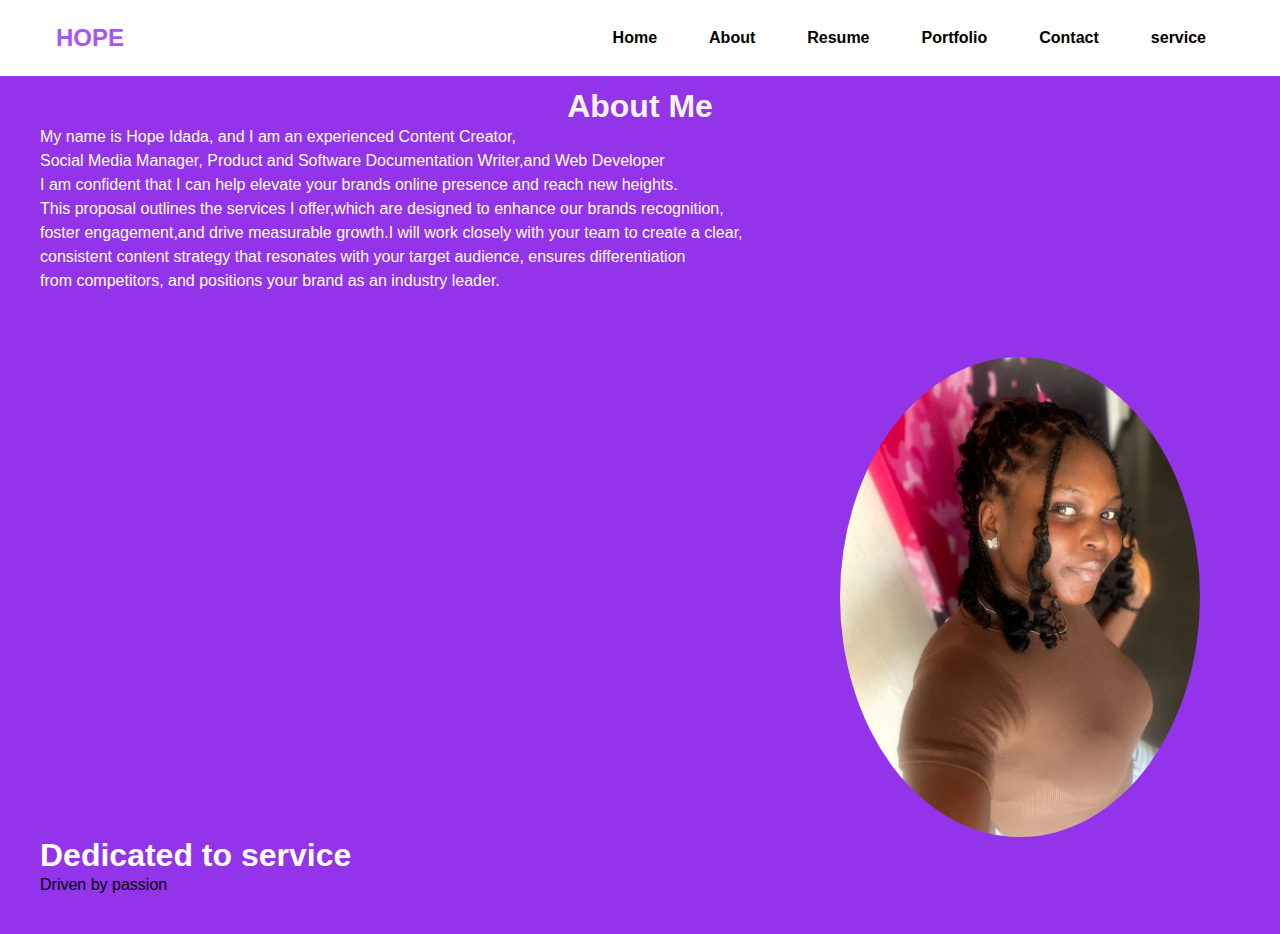
<file: about.html>
<!DOCTYPE html>
<html lang="en">

<head>
    <meta charset="UTF-8">
    <meta name="viewport" content="width=device-width, initial-scale=1.0">
    <link rel="stylesheet" href="style.css">
    <title>About</title>
</head>

<body>
    <nav>
        <div class="nav__content">
            <div class="logo"><a href="#">HOPE</a></div>
            <label for="check" class="checkbox">
                <i class="ri-menu-line"></i>
            </label>
            <input type="checkbox" name="check" id="check">
            <ul>
                <li><a href="index.html">Home</a></li>
                <li><a href="#">About</a></li>
                <li><a href="resume.html">Resume</a></li>
                <li><a href="portfolio.html">Portfolio</a></li>
                <li><a href="contact.html">Contact</a></li>
                <li><a href="service.html">service</a></li>
            </ul>
        </div>
    </nav>
    <section id="about">
        <div class="container mt-4 pt-4">
            <h1 class="text-center">About Me</h1>
            <p class="description"> My name is Hope Idada, and I am an experienced Content Creator,
            <br>Social Media Manager, Product and Software Documentation Writer,and Web Developer
                <br>I am confident that I can help elevate your brands online presence and reach new heights.<br>
            This proposal outlines the services I offer,which are designed to enhance our brands recognition,
            <br>foster engagement,and drive measurable growth.I will work closely
                with your team to create a clear,<br> consistent content strategy
                that resonates with your target audience, ensures differentiation
                <br>from competitors,
                and positions your brand as an industry leader.
            </p>
             <div class="about_image">
                    <img src="image/hope2.jfif" alt="About Me Image">
                </div>
            <h3> Dedicated to service </h3>
           <p> Driven by passion</p>

        </div>
        </div>
        </div>
        </div>
    </section>


</body>

</html>
</file>
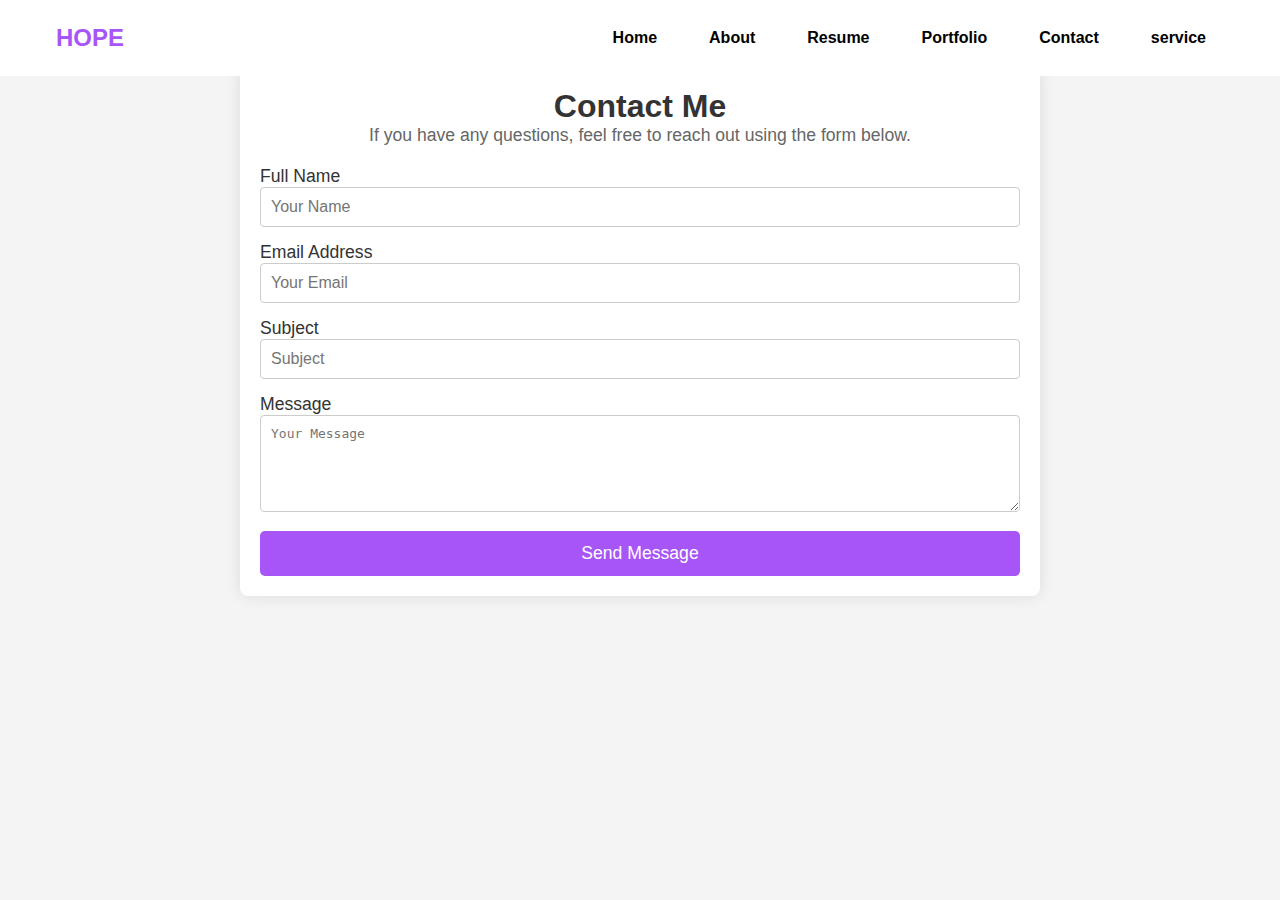
<file: contact.html>
<!DOCTYPE html>
<html lang="en">

<head>
    <meta charset="UTF-8">
    <meta name="viewport" content="width=device-width, initial-scale=1.0">
    <link rel="stylesheet" href="style.css">
    <title>Contact</title>
    <style>
       
        body {
            font-family: Arial, sans-serif;
            background-color: #f4f4f4;
            margin: 0;
            padding: 0;
        }

       
        .contact-container {
            width: 100%;
            max-width: 800px;
            margin: 50px auto;
            padding: 20px;
            background-color: #fff;
            border-radius: 8px;
            box-shadow: 0 0 15px rgba(0, 0, 0, 0.1);
        }

        h1 {
            text-align: center;
            color: #333;
        }

        p {
            text-align: center;
            color: #666;
            font-size: 1.1em;
            margin-bottom: 20px;
        }

        
        .contact-form {
            display: flex;
            flex-direction: column;
        }

        .form-group {
            margin-bottom: 15px;
        }

        label {
            font-size: 1.1em;
            margin-bottom: 5px;
            color: #333;
        }

        input, textarea {
            width: 100%;
            padding: 10px;
            border: 1px solid #ccc;
            border-radius: 4px;
            font-size: 1em;
            color: #333;
        }

        input:focus, textarea:focus {
            border-color: #007BFF;
            outline: none;
        }

        textarea {
            resize: vertical;
        }

        
        .submit-btn {
            background-color: #a855f7;
            color: white;
            padding: 12px;
            font-size: 1.1em;
            border: none;
            border-radius: 5px;
            cursor: pointer;
            transition: background-color 0.3s ease;
        }

        .submit-btn:hover {
            background-color: #a855f7;
        }
    </style>
</head>

<body>
    <nav>
        <div class="nav__content">
            <div class="logo"><a href="#">HOPE</a></div>
            <label for="check" class="checkbox">
                <i class="ri-menu-line"></i>
            </label>
            <input type="checkbox" name="check" id="check">
            <ul>
                <li><a href="index.html">Home</a></li>
                <li><a href="about.html">About</a></li>
                <li><a href="resume.html">Resume</a></li>
                <li><a href="portfolio.html">Portfolio</a></li>
                <li><a href="#">Contact</a></li>
                <li><a href="service.html">service</a></li>
            </ul>
        </div>
    </nav>
    \<div class="contact-container">
        <h1>Contact Me</h1>
        <p>If you have any questions, feel free to reach out using the form below.</p>
        
        <form action="#" method="POST" class="contact-form">
            <div class="form-group">
                <label for="name">Full Name</label>
                <input type="text" id="name" name="name" placeholder="Your Name" required>
            </div>
            
            <div class="form-group">
                <label for="email">Email Address</label>
                <input type="email" id="email" name="email" placeholder="Your Email" required>
            </div>
            
            <div class="form-group">
                <label for="subject">Subject</label>
                <input type="text" id="subject" name="subject" placeholder="Subject" required>
            </div>
            
            <div class="form-group">
                <label for="message">Message</label>
                <textarea id="message" name="message" rows="5" placeholder="Your Message" required></textarea>
            </div>
            
            <button type="submit" class="submit-btn">Send Message</button>
        </form>
    </div>
</body>

</html>
</file>
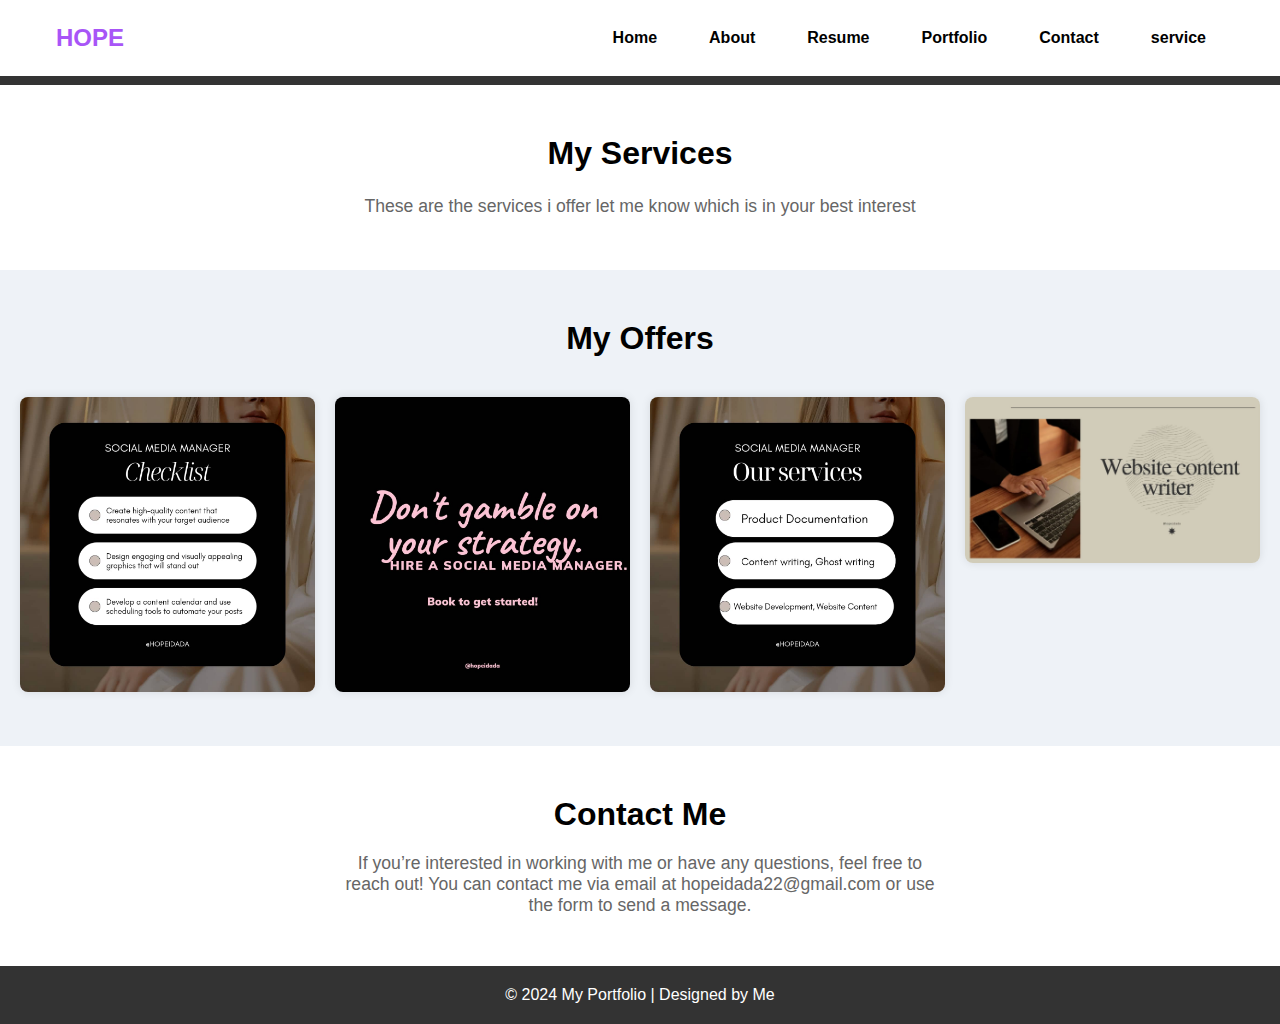
<file: portfolio.html>
<!DOCTYPE html>
<html lang="en">
<head>
    <meta charset="UTF-8">
    <meta name="viewport" content="width=device-width, initial-scale=1.0">
    <link rel="stylesheet" href="style.css">
    <title>Portfolio</title>
    <style>
        /* General styles */
        body {
            font-family: Arial, sans-serif;
            margin: 0;
            padding: 0;
            background-color: #f4f4f4;
        }

        header {
            background-color: #333;
            color: white;
            padding: 20px 0;
            text-align: center;
        }

        header h1 {
            margin: 0;
            font-size: 2.5em;
        }

        /* Section styles */
        .section {
            padding: 50px 20px;
            text-align: center;
        }

        /* About section */
        .about {
            background-color: #fff;
        }

        .about h2 {
            font-size: 2em;
            margin-bottom: 20px;
        }

        .about p {
            font-size: 1.1em;
            color: #666;
            max-width: 800px;
            margin: 0 auto;
            line-height: 1.6;
        }

        /* Portfolio section */
        .portfolio {
            background-color: #eef2f7;
        }

        .portfolio h2 {
            font-size: 2em;
            margin-bottom: 40px;
        }

        .portfolio-gallery {
            display: grid;
            grid-template-columns: repeat(auto-fill, minmax(250px, 1fr));
            gap: 20px;
            justify-items: center;
        }

        .portfolio-gallery img {
            width: 100%;
            border-radius: 8px;
            box-shadow: 0 0 10px rgba(0, 0, 0, 0.1);
            transition: transform 0.3s ease;
        }

        .portfolio-gallery img:hover {
            transform: scale(1.05);
        }

        /* Contact section */
        .contact {
            background-color: #fff;
        }

        .contact h2 {
            font-size: 2em;
            margin-bottom: 20px;
        }

        .contact p {
            font-size: 1.1em;
            color: #666;
            max-width: 600px;
            margin: 0 auto;
        }

        /* Footer styles */
        footer {
            background-color: #333;
            color: white;
            padding: 20px 0;
            text-align: center;
        }

        footer p {
            margin: 0;
        }

        /* Responsive design */
        @media (max-width: 768px) {
            header h1 {
                font-size: 2em;
            }

            .about p {
                font-size: 1em;
            }

            .portfolio-gallery {
                grid-template-columns: 1fr 1fr;
            }
        }

        @media (max-width: 480px) {
            header h1 {
                font-size: 1.8em;
            }

            .about p {
                font-size: 0.9em;
            }

            .portfolio-gallery {
                grid-template-columns: 1fr;
            }
        }
    </style>
</head>
<body>
        <nav>
            <div class="nav__content">
                <div class="logo"><a href="#">HOPE</a></div>
                <label for="check" class="checkbox">
                    <i class="ri-menu-line"></i>
                </label>
                <input type="checkbox" name="check" id="check">
                <ul>
                    <li><a href="index.html">Home</a></li>
                    <li><a href="about.html">About</a></li>
                    <li><a href="resume.html">Resume</a></li>
                    <li><a href="#">Portfolio</a></li>
                    <li><a href="contact.html">Contact</a></li>
                    <li><a href="service.html">service</a></li>
                </ul>
            </div>
        </nav>
        <header>
            <h1>Offers</h1>
        </header>
        
        <section class="section about">
            <h2>My Services</h2>
            <p>These are the services i offer let me know which is in your best interest</p>
        </section>
        
        <section class="section portfolio">
            <h2>My Offers</h2>
            <div class="portfolio-gallery">
                <div class="portfolio-item">
                    <img src="image/service1.jfif" alt="">
                </div>
                <div class="portfolio-item">
                    <img src="image/service2.jfif" alt="">
                </div>
                <div class="portfolio-item">
                    <img src="image/service3.jfif" alt="">
                </div>
                <div class="portfolio-item">
                    <img src="image/website image.jfif" alt="">
                </div>
            </div>
        </section>
        
        <section class="section contact">
            <h2>Contact Me</h2>
            <p>If you’re interested in working with me or have any questions, feel free to reach out! You can contact me via email at hopeidada22@gmail.com</strong> or use the form to send a message.</p>
        </section>
        
        <footer>
            <p>&copy; 2024 My Portfolio | Designed by Me</p>
        </footer>
        
    </body>
</html>
</file>
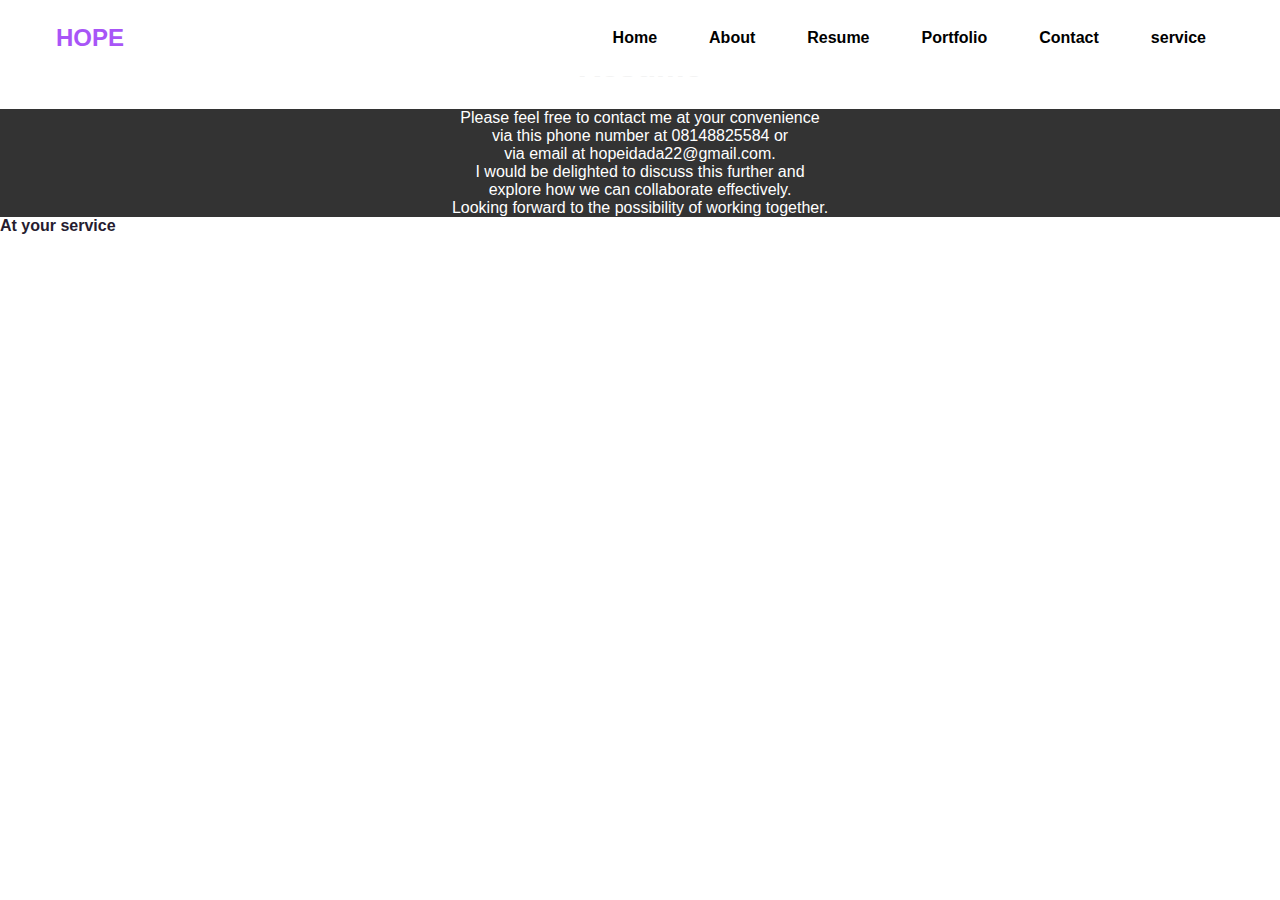
<file: resume.html>
<!DOCTYPE html>
<html lang="en">

<head>
    <meta charset="UTF-8">
    <meta name="viewport" content="width=device-width, initial-scale=1.0">
    <link rel="stylesheet" href="style.css">
    <title>Resume</title>
</head>

<body>
    <nav>
        <div class="nav__content">
            <div class="logo"><a href="#">HOPE</a></div>
            <label for="check" class="checkbox">
                <i class="ri-menu-line"></i>
            </label>
            <input type="checkbox" name="check" id="check">
            <ul>
                <li><a href="#">Home</a></li>
                <li><a href="about.html">About</a></li>
                <li><a href="#">Resume</a></li>
                <li><a href="portfolio.html">Portfolio</a></li>
                <li><a href="contact.html">Contact</a></li>
                <li><a href="service.html">service</a></li>
            </ul>
        </div>
    </nav>
    <section id="resume">
        <div class="container mt-4 pt-4">
            <h1 class="text-center">Resume</h1> 
            <div class="row mt-4">
                <!-- <div class="resume_image">
                    <img src="image/resume1.jfif" class="imageresumePage" alt="Resume Image">
                </div> -->
            </div>
            </div>
            <p class="resume_description">Please feel free to contact me at your convenience <br>via this phone number at 08148825584 or <br> via email at hopeidada22@gmail.com. <br>I would be delighted to discuss this further and <br>explore how we can collaborate effectively.
                <br>Looking forward to the possibility of working together.
               </p>


               <h2> At your service</h2>
   
           </div>
           </div>
           </div>
           </div>
    </section>
</body>
</html>
</file>
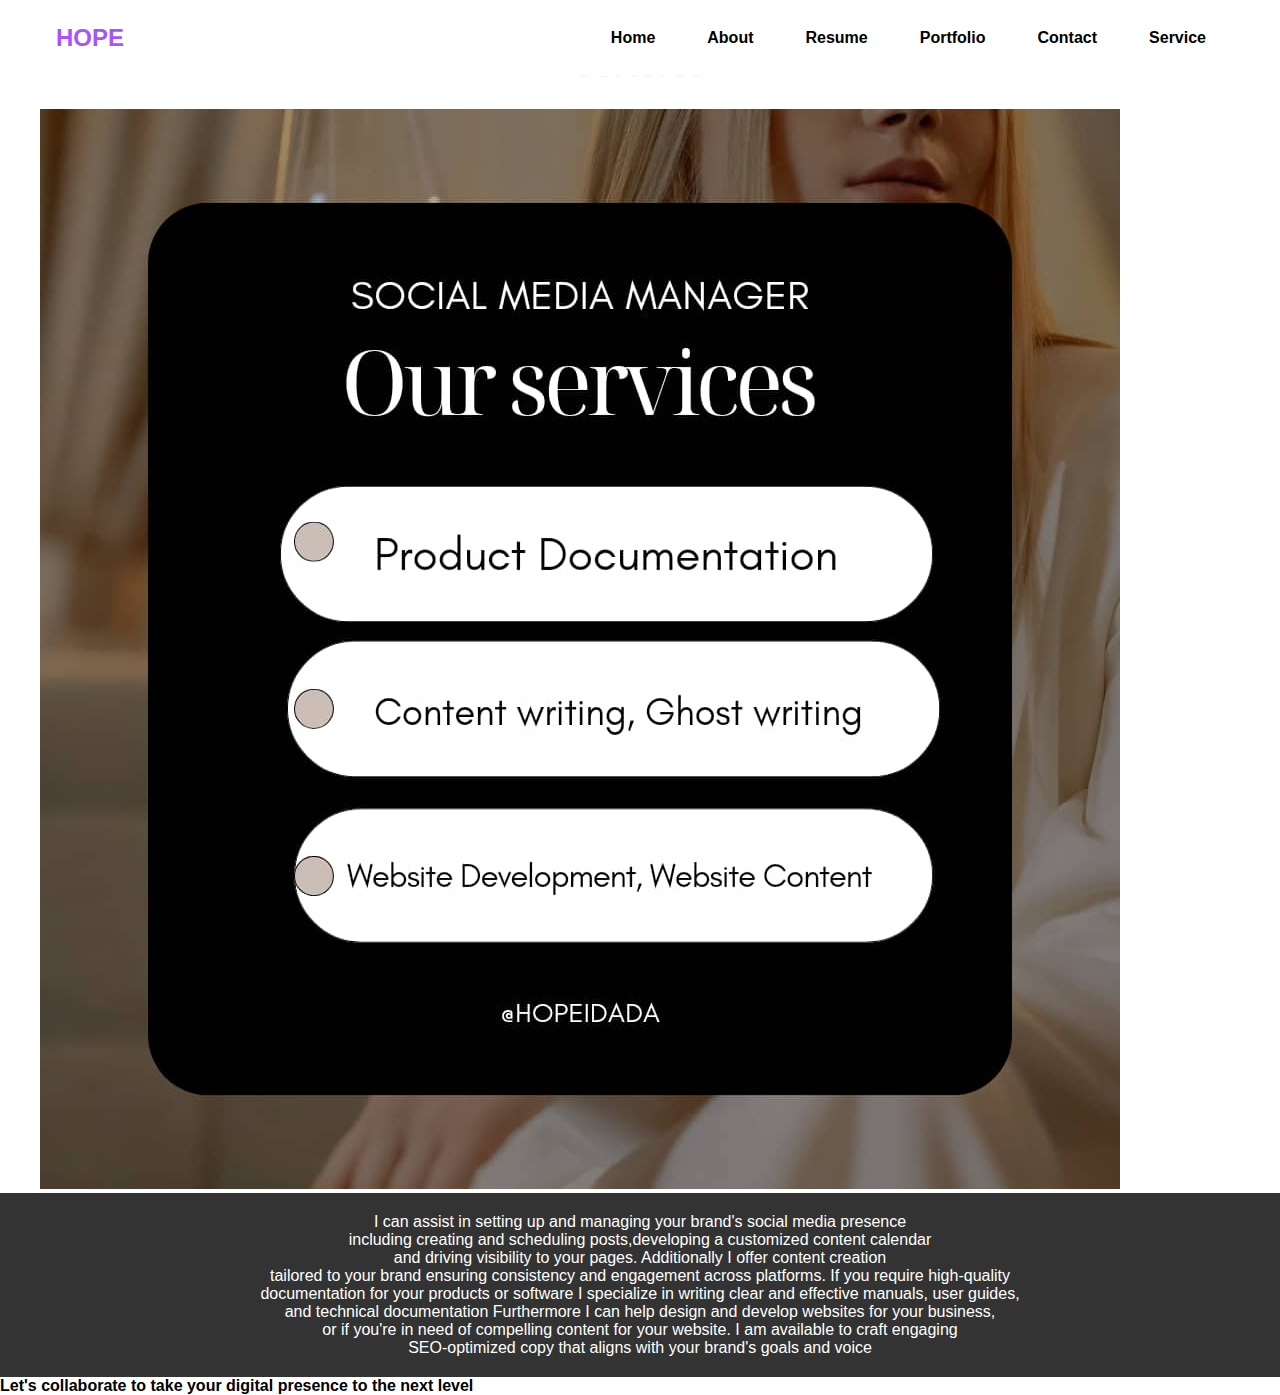
<file: service.html>
<!DOCTYPE html>
<html lang="en">

<head>
    <meta charset="UTF-8">
    <meta name="viewport" content="width=device-width, initial-scale=1.0">
    <link rel="stylesheet" href="style.css">
    <title>Services</title>
</head>

<body>
    <nav>
        <div class="nav__content">
            <div class="logo"><a href="#">HOPE</a></div>
            <label for="check" class="checkbox">
                <i class="ri-menu-line"></i>
            </label>
            <input type="checkbox" name="check" id="check">
            <ul>
                <li><a href="index.html">Home</a></li>
                <li><a href="about.html">About</a></li>
                <li><a href="resume.html">Resume</a></li>
                <li><a href="portfolio.html">Portfolio</a></li>
                <li><a href="contact.html">Contact</a></li>
                <li><a href="#">Service</a></li>
            </ul>
        </div>
    </nav>
    <section id="service">
        <div class="container mt-4 pt-4">
            <h1 class="text-center">Services</h1>
            <div class="row mt-4">
                <div class="service_image">
                    <img src="image/service3.jfif" class="imageservicePage" alt="Service Image">
                </div>
            </div>
            </div>
            <p class="service">I can assist in setting up and managing your brand's social media presence <br>
                including creating and scheduling posts,developing a customized content calendar<br>
                 and driving visibility to your pages. Additionally I offer content creation<br> tailored to your brand
                  ensuring consistency and engagement across platforms.
                If you require high-quality <br>documentation for your products or software
                 I specialize in writing clear and effective manuals, user guides, <br>and technical documentation  
                Furthermore I can help design and develop websites for your business, <br>or if you're in need of
                 compelling content for your website.
                 I am available to craft engaging <br>SEO-optimized copy that aligns with your brand's goals and voice
            </p>
            <h4>Let's collaborate to take your digital presence to the next level</h4>
        </div>
        </div>
        </div>
        </div>
    </section>


</body>

</html>
</file>
<file: style.css>
@import url('htpps://fonts.googlesapis.com/css2?family=Poppins:wght@400,600,700&display=swap');

:root{
    --primary-color: #a855f7;
    --primary-color-dark: #a855f7;
    --secondary-color: #a855f7;
    --text-light: #a855f7;
    --text-ligh: #a855f7;
    --extra-light:#faf5ff;
    --max-width:1200px; 
}

*{
    padding: 0;
    margin: 0;
    box-sizing: border-box;
}
 
a{
    text-decoration: none;
}

body{
    font-family:'Poppins', sans-serif;
}

nav{
    width: 100%;
    position: fixed;
    top: 0;
    left: 0;
    background-color: #ffffff;
    z-index: 99;
}

.nav__content{
    max-width: var(--max-width);
    margin: auto;
    padding: 1.5rem 1rem;
    display: flex;
    align-items: center;
    justify-content: space-between;
}

nav .logo a{
    font-size: 1.5rem;
    font-weight: 600;
    color: var(--primary-color);
    transition: .3s;
}
 
nav .log a:hover{
    color: var(--primary-color-dark);
}

nav .checkbox{
    display: none;
}
nav input{
    display: none; 
}

nav .checkbox i{
    font-size: 2rem;
    color: var(--primary-color);
    cursor: pointer;
}

ul{
    display: flex;
    align-items: center;
    gap: 1rem;
    list-style: none;
    transition: left 0.3s;
}

ul li a{
    padding: 0.5rem 1rem;
    border: 2px solid transparent;
    text-decoration: none;
    font-weight: 600;
    color: var(--text-dark);
    transition: 0.3s; 
}

ul li a:hover{
    border-top-color: var(--secondary-color);
    border-bottom-color: var(--secondary-color);
    color: var(--secondary-color);
}


.section {
    background-color: var(--extra-light);
}

.section__container{
    min-height: 100vh;
    max-width: var(--max-width);
    margin: auto;
    padding: 1rem;
    display: grid;
    grid-template-columns: repeat(2, 1fr);
    gap: 4rem;
}

.content{
    display: flex;
    flex-direction: column;
    justify-content: center;
}

.subtitle{
    letter-spacing: 2px;
    color: var(--text-light);
    font-weight: 600;
    margin-bottom: .5rem;
}

.title{
    font-size: 2.5rem;
    font-weight: 400;
    line-height: 3rem;
    color: var(--text-dark);
}
.title span{
    font-weight: 600;
    color: #9333ea;
}
.description{
    line-height: 1.5rem;
    color: var(--text-light);
    margin-bottom: 4rem;
}
.action__btns{
    display: flex;
    gap: 1rem;
}
.action__btns button{
    font-size: 1rem;
    font-weight: 600;
    letter-spacing: 2px;
    padding: 1rem 2rem;
    outline: none;
    border: 2px solid var(--primary-color);
    border-radius: 10px;
    transition: .3s;
    cursor: pointer;   
}
.hire__me{
    background-color: var(--primary-color);
    color: #ffffff;
}
.hire__me:hover{
    background-color: var(--primary-color-dark);
}
.portfolio{
    background-color: var(--primary-color);
}
.portfolio:hover{
    background-color: var(--primary-color-dark);
    color: #ffffff;
}
.image {
    display: grid;
    place-items: center;
}
.image img{
    width: min(25rem, 90%);
    border-radius: 100%;
}

@media (width < 750px){
    nav .checkbox{
        display: block;
    }
    ul{
        position: absolute;
        width: 100%;
        height: calc(100vh -85px);
        left: -100%;
        top: 85px;
        background-color: var(--extra-light);
        flex-direction: column;
        justify-content: center;
        gap: 3rem;
    }
    nav #check:checked ~ ul{
        left: 0;
    }
    ul li a{
        font-size: 1.25rem;
    }
   
}
.body{
    color: #ca8a04;
}
/* nav #check:checked ~ ul{
        left: 0;
    }

    ul li a{
        font-size: 1.25rem;  
    }

.section-container{
    min-height: 100vh;
    max-width: var(--max-width);
    margin: auto;
    padding: 1rem;
    display: grid;
    grid-template-columns: repeat(2, 1fr);
    gap: 4rem;
}
.content{
    display: flex;
    flex-direction: column;
    justify-content: center;
}

.subtitle{
    letter-spacing: 2px;
    color: var(--text-light);
    font-weight: 600;
    margin-bottom: .5rem;
}
.title{
    font-size: 2.5rem;
    font-weight: 400;
    line-height: 3rem;
    color: var(--text-dark);
    margin-bottom: 2rem;
}
.title span{
    font-weight: 600;
}
.description{
    line-height: 1.5rem;
    color: var(--text-light);
    margin-bottom: 2rem;
}
.action__btns{
    display: flex;
    gap: 1rem;
}
.action__ btns button{
    font-size: 1rem;
    font-weight: 600;
    letter-spacing: 2px;
    padding: 1rem 2rem;
    outline: none;
    border: 2px solid var(--primary-color);
    border-radius: 10px;
    transition: .3s;
    cursor: pointer;   
}
.hire__me{
    background-color: var(--primary-color);
    color: #ffffff;
}
.hire__me:hover{
    background-color: var(--primary-color-dark);
}
.portfolio{
    background-color: var(--primary-color);
}
.portfolio:hover{
    background-color: var(--primary-color-dark);
    color: #ffffff;
}
.image{
    display: grid;
    place-items: center;
}
.image img{
    width: min(25rem, 90%);
    border-radius: 100%;

}

@media (width < 750px){
    nav.checkbox{
        display: block;
    }
    ul{
        position: absolute;
        width: 100%;
        height: calc(100vh - 85px);
        left:  -100%;
        top: 85px;
        background-color: var(--extra-light);
        flex-direction: column;
        justify-content: center;
        gap: 3rem;
    }
    nav #check:checked ~ ul{
        left: 0;
    }

    ul li a{
        font-size: 1.25rem;
    }
    .section-container{
        padding: 10rem 1rem 5rem 1rem;
        text-align: center;
        grid-template-columns: repeat(1, fr);
    }

    .image{
        grid-area: 1/1/2/2;
    }

    .action_btns {
        margin: auto;
    }

} */

#about {
    padding: 40px 0;
    background-color: #9333ea;
}
.description{
    line-height: 1.5rem;
    color: #fff
}
#about h3{
    font-size: 2rem;
    margin-bottom: 2px;
    color:#fff;
}

.imageAboutPage {
    width: 50%;
    border-radius: 10px;
}
.about_image {
    display: grid;
    place-items: right;
    padding-left: 800px;
}
.about_image img{
    width: min(25rem, 90%);
    border-radius: 100%;
}
.about_content{
    display: flex;
    flex-direction: column;
    justify-content: center;
}
.about_title{
    font-size: 2.5rem;
    font-weight: 400;
    line-height: 3rem;
    color: var(--text-dark);
    gap: 6rem;
}
.info-list {
    list-style-type: none;
    padding: 0;
    margin: 0;
}

.info-list li {
    font-size: 3rem;
    color: #fff;
    margin-bottom: 8px;
}

.container {
    max-width: 1200px;
    margin: 0 auto;
}

.text-center {
    text-align: center;
    color: #f3f3f3;
}

.mt-4 {
    margin-top: 1.5rem;
}

.pt-4 {
    padding-top: 1.5rem;
}

.mt-3 {
    margin-top: 1rem;
}

.col-lg-4, .col-lg-8, .col-md-6 {
    display: inline-block;
    vertical-align: top;
    padding: 0 15px;
    box-sizing: border-box;
}

.col-lg-4 {
    width: 33.3333%;
}

.col-lg-8 {
    width: 66.6667%;
}

.col-md-6 {
    width: 50%;
}
.service{
    color: white;
    background-color:#333;
    padding: 20px 0;
    text-align: center;
}

.card-title {
    font-size: 1.5rem;
    color: #333;
}

.card-text {
    color: #555;
    font-size: 1rem;
}

.container {
    max-width: 1200px;
    margin: 0 auto;
}

.text-center {
    text-align: center;
}

.mt-4 {
    margin-top: 1.5rem;
}

.row {
    display: flex;
    flex-wrap: wrap;
}

.col-lg-4 {
    width: 33.3333%;
    padding: 15px;
    box-sizing: border-box;
}

.resume_description {
    color: #fff;
    background-color:#333;
    size: 50px;
    text-align: center;
}

#resume h2{
        font-size: 1rem;
        margin-bottom: 1px;
        color:#261c30;
}
</file>
